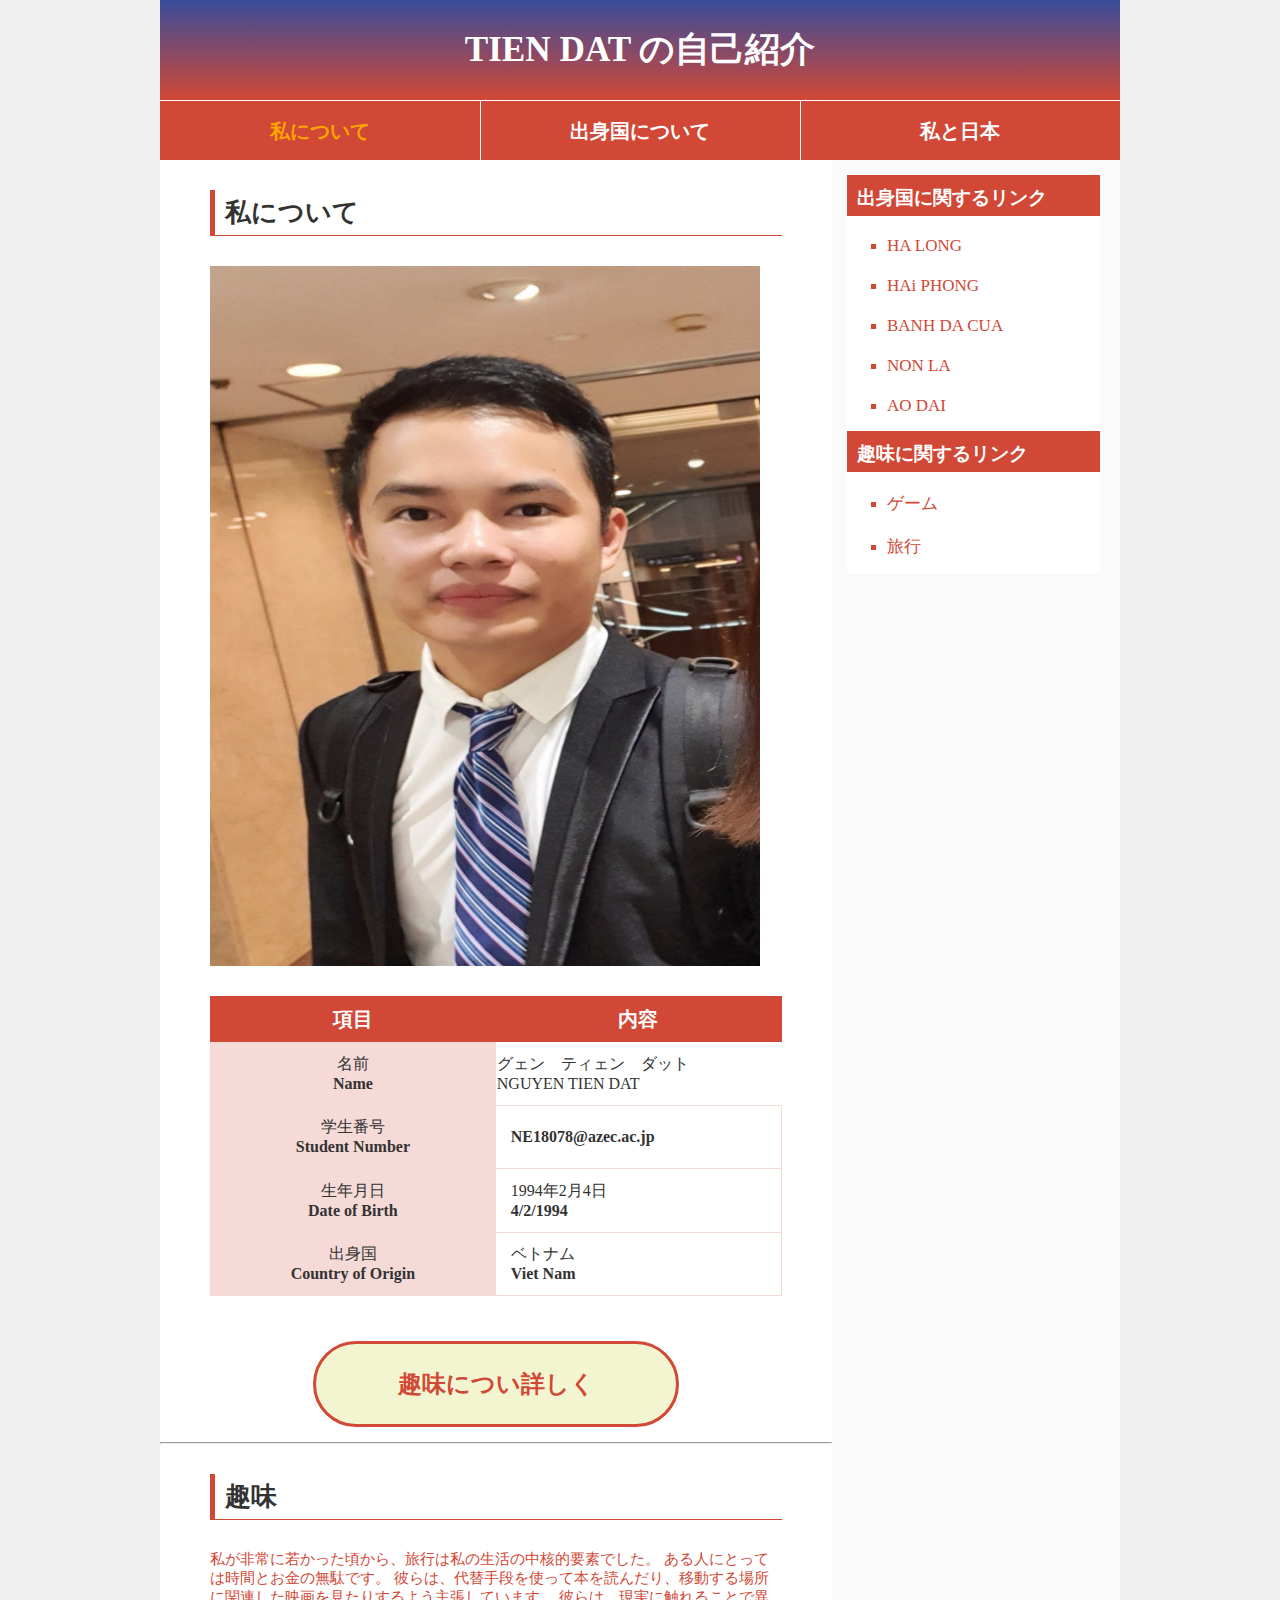
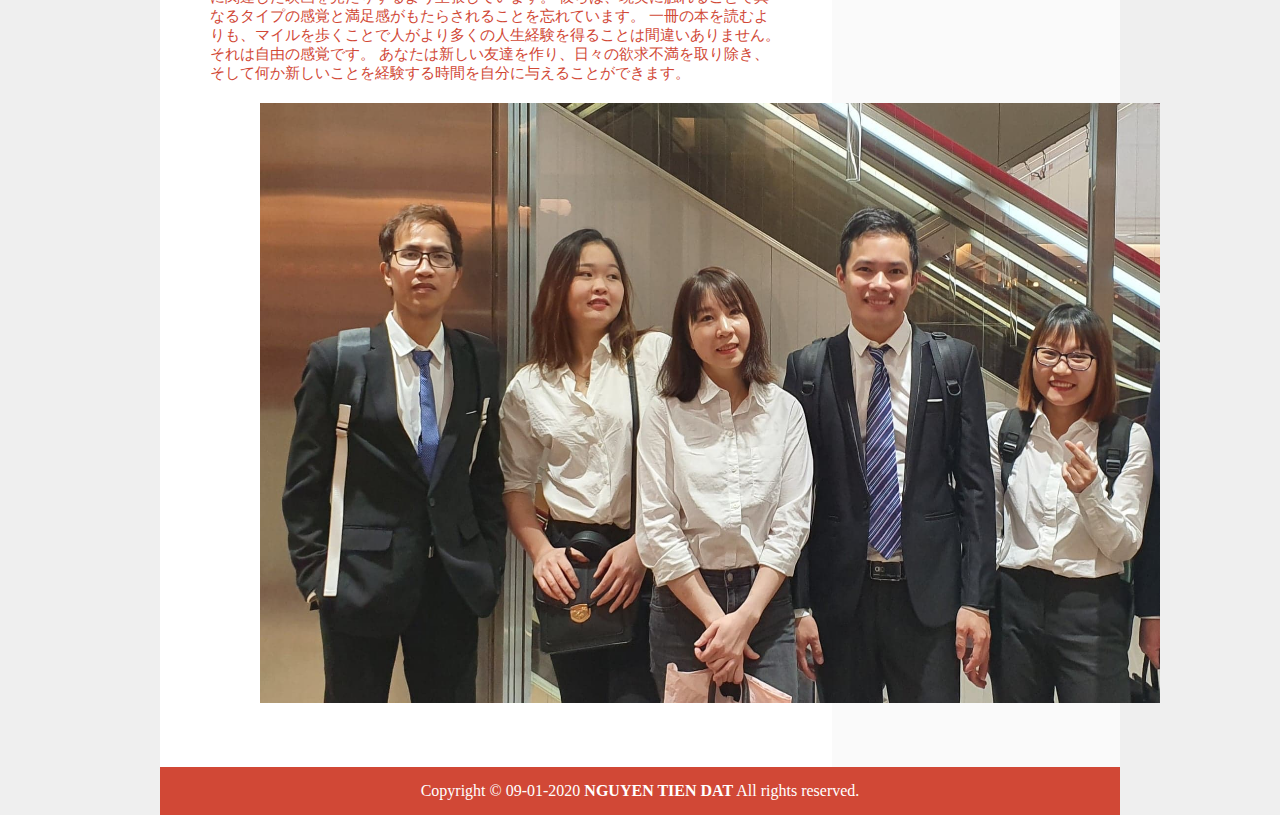
<file: index.html>
﻿<!DOCTYPE html>
<html>
<head>
  <meta charset="UTF-8">
  <title>私の自己紹介</title>
  <link rel="stylesheet" href="css/styles.css">
</head>

<body>
  <header>
      <div class="title-arena">
        <h1 class="page-title">TIEN DAT の自己紹介</h1>
      </div>
      <nav>
          <ul>
              <li><a class="topmenu current" href="index.html">私について</a></li>
              <li><a class="topmenu" href="country.html">出身国について</a></li>
              <li><a class="topmenu" href="japan.html">私と日本</a></li>
          </ul>
      </nav>
  </header>
  <div id="container">
      <div id="main">
        <h2 class="title2">私について</h2>
       <img class="myimg" src="image/as.jpg"alt="dat3" style="float:left;width:550px;height:700px;">

       <table class="tablea">
         <tr>
          <td class="tabletitle">項目</td>
          <td class="tabletitle">内容</td>
         </tr>

         <tr>
          <td class="item">名前<br><b>Name</b></td>
          <td class="td1">グェン　ティェン　ダット<br/>NGUYEN TIEN DAT</td>
          </tr>

          <tr>
           <td class="item">学生番号<br><b>Student Number</b></td>
           <td class="itemb"><b>NE18078@azec.ac.jp</b></td>
          </tr>

          <tr>
           <td class="item">生年月日<br><b>Date of Birth</b></td>
           <td class="itemb">1994年2月4日<br><b>4/2/1994</b></td>
          </tr>

          <tr>
           <td class="item">出身国<br><b>Country of Origin</b></td>
           <td class="itemb">ベトナム<br><b>Viet Nam</b></td>
           </tr>
           </table>
           <a class="myinfbutton" href="index.html#myinf">趣味につい詳しく</a>
           <div id="kn"></div>
<hr>
        <h2 id="myinf" class="title2">趣味</h2>
        <div class="mytxt">
<p>
  私が非常に若かった頃から、旅行は私の生活の中核的要素でした。

ある人にとっては時間とお金の無駄です。 彼らは、代替手段を使って本を読んだり、移動する場所に関連した映画を見たりするよう主張しています。 彼らは、現実に触れることで異なるタイプの感覚と満足感がもたらされることを忘れています。

一冊の本を読むよりも、マイルを歩くことで人がより多くの人生経験を得ることは間違いありません。 それは自由の感覚です。 あなたは新しい友達を作り、日々の欲求不満を取り除き、そして何か新しいことを経験する時間を自分に与えることができます。

<img class="myimg" src="image/dat3.jpg" alt="dat3"style="width:900px;height:600px;">
</p>
            </div>
      </div>


      <div id="sub">
      <h3 class="subh3">出身国に関するリンク</h3>
        <ul>
          <li><a href="https://www.paradisecruise.com/vi/halong-bay" target="_blank">HA LONG</a></li>
          <li><a href="http://www.vietnam-guide.com/hai-phong/" target="_blank">HAi PHONG</a></li>
          <li><a href="https://eva.vn/bep-eva/nau-banh-da-cua-dung-chat-hai-phong-c162a147938.html" target="_blank">BANH DA CUA</a></li>
          <li><a href="https://ja.wikipedia.org/wiki/%E3%83%8E%E3%83%B3%E3%83%A9%E3%83%BC" target="_blank">NON LA</a></li>
          <li><a href="http://gocnhosantruong.com/khong-gian-rieng/2305-net-dep-van-hoa-ao-dai-truyen-thong-cua-phu-nu-viet-nam" target="_blank">AO DAI</a></li>
        </ul>
        <h3 class="subh3">趣味に関するリンク</h3>
        <ul>


          <li><a href="http://pubg.dmm.com/" target="_blank">ゲーム</a></li>
          <li><a href="https://travel.com.vn/du-lich-viet-nam.aspx" target="_blank">旅行</a></li>

        </ul>
      </div>
      <footer>
          Copyright &copy; 09-01-2020 <span class="name">NGUYEN TIEN DAT</span> All rights reserved.
        </footer>
  </div>
</body>
</html>
</file>
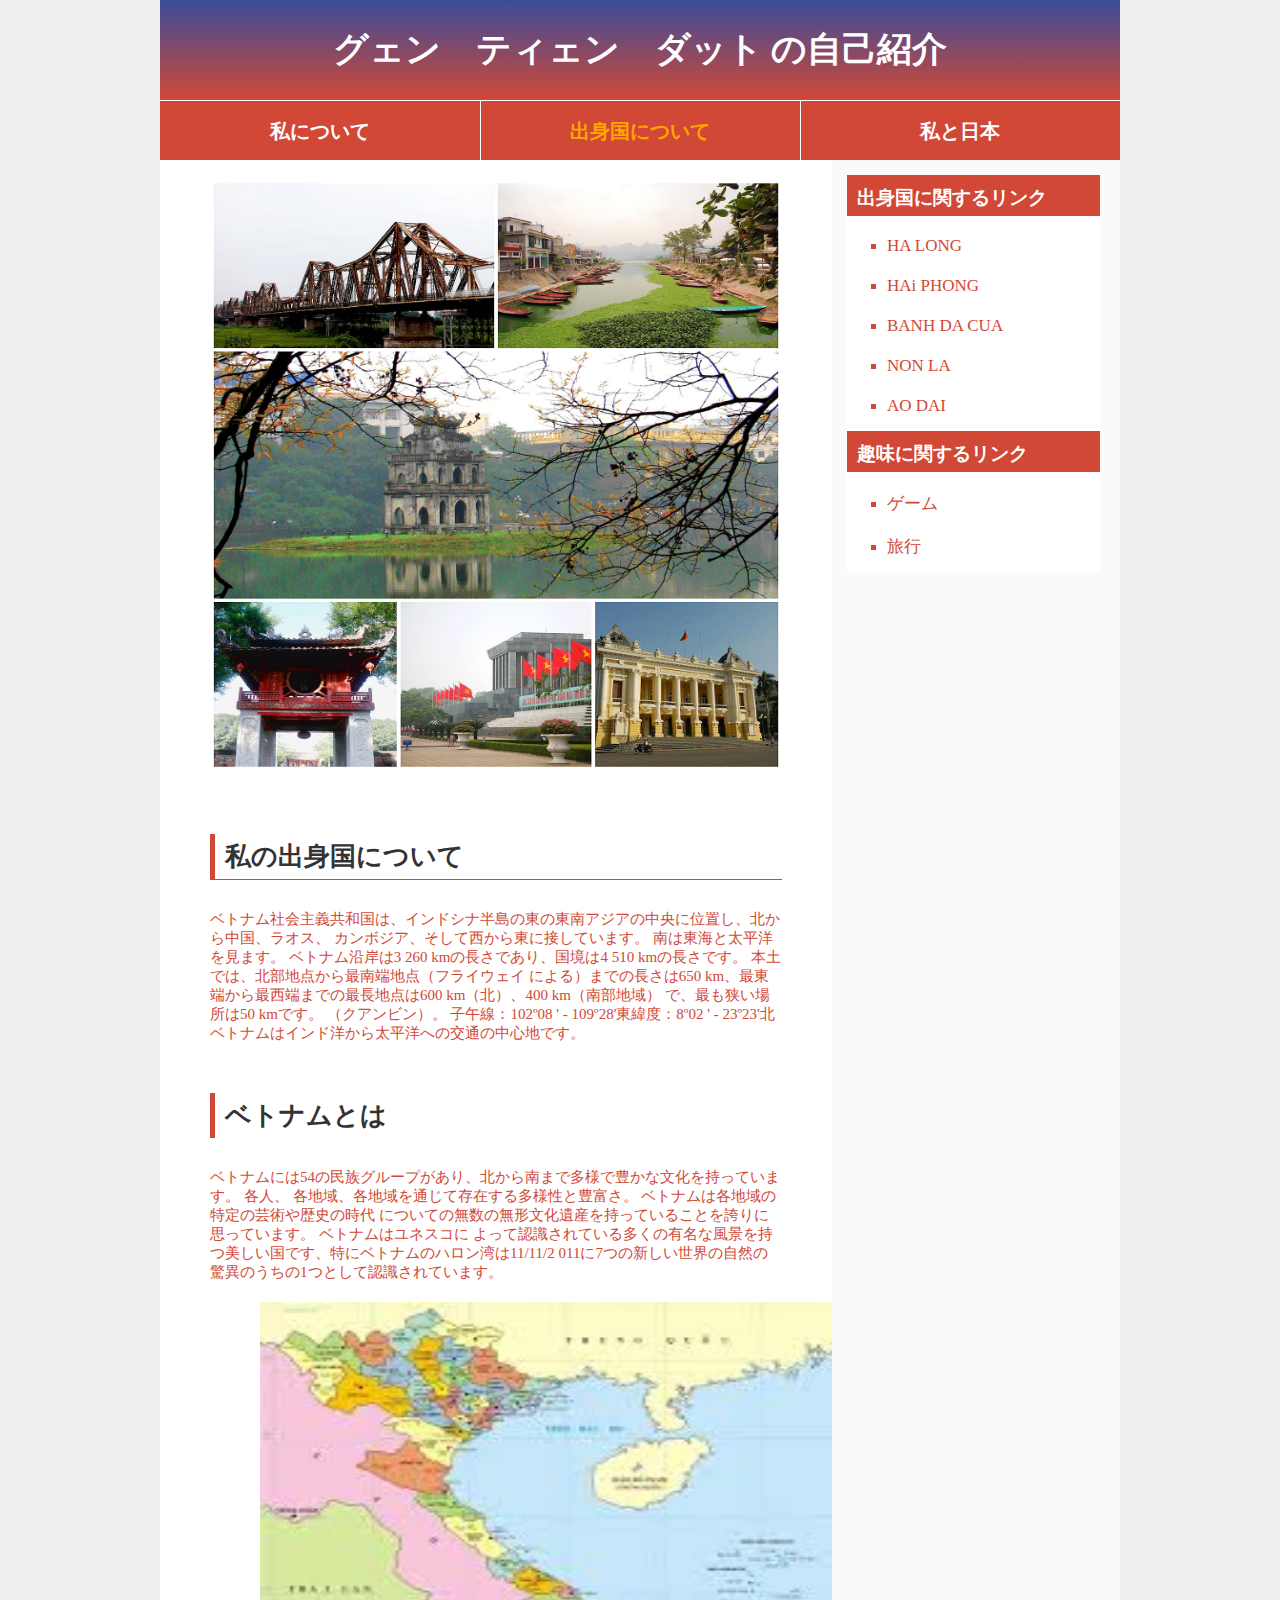
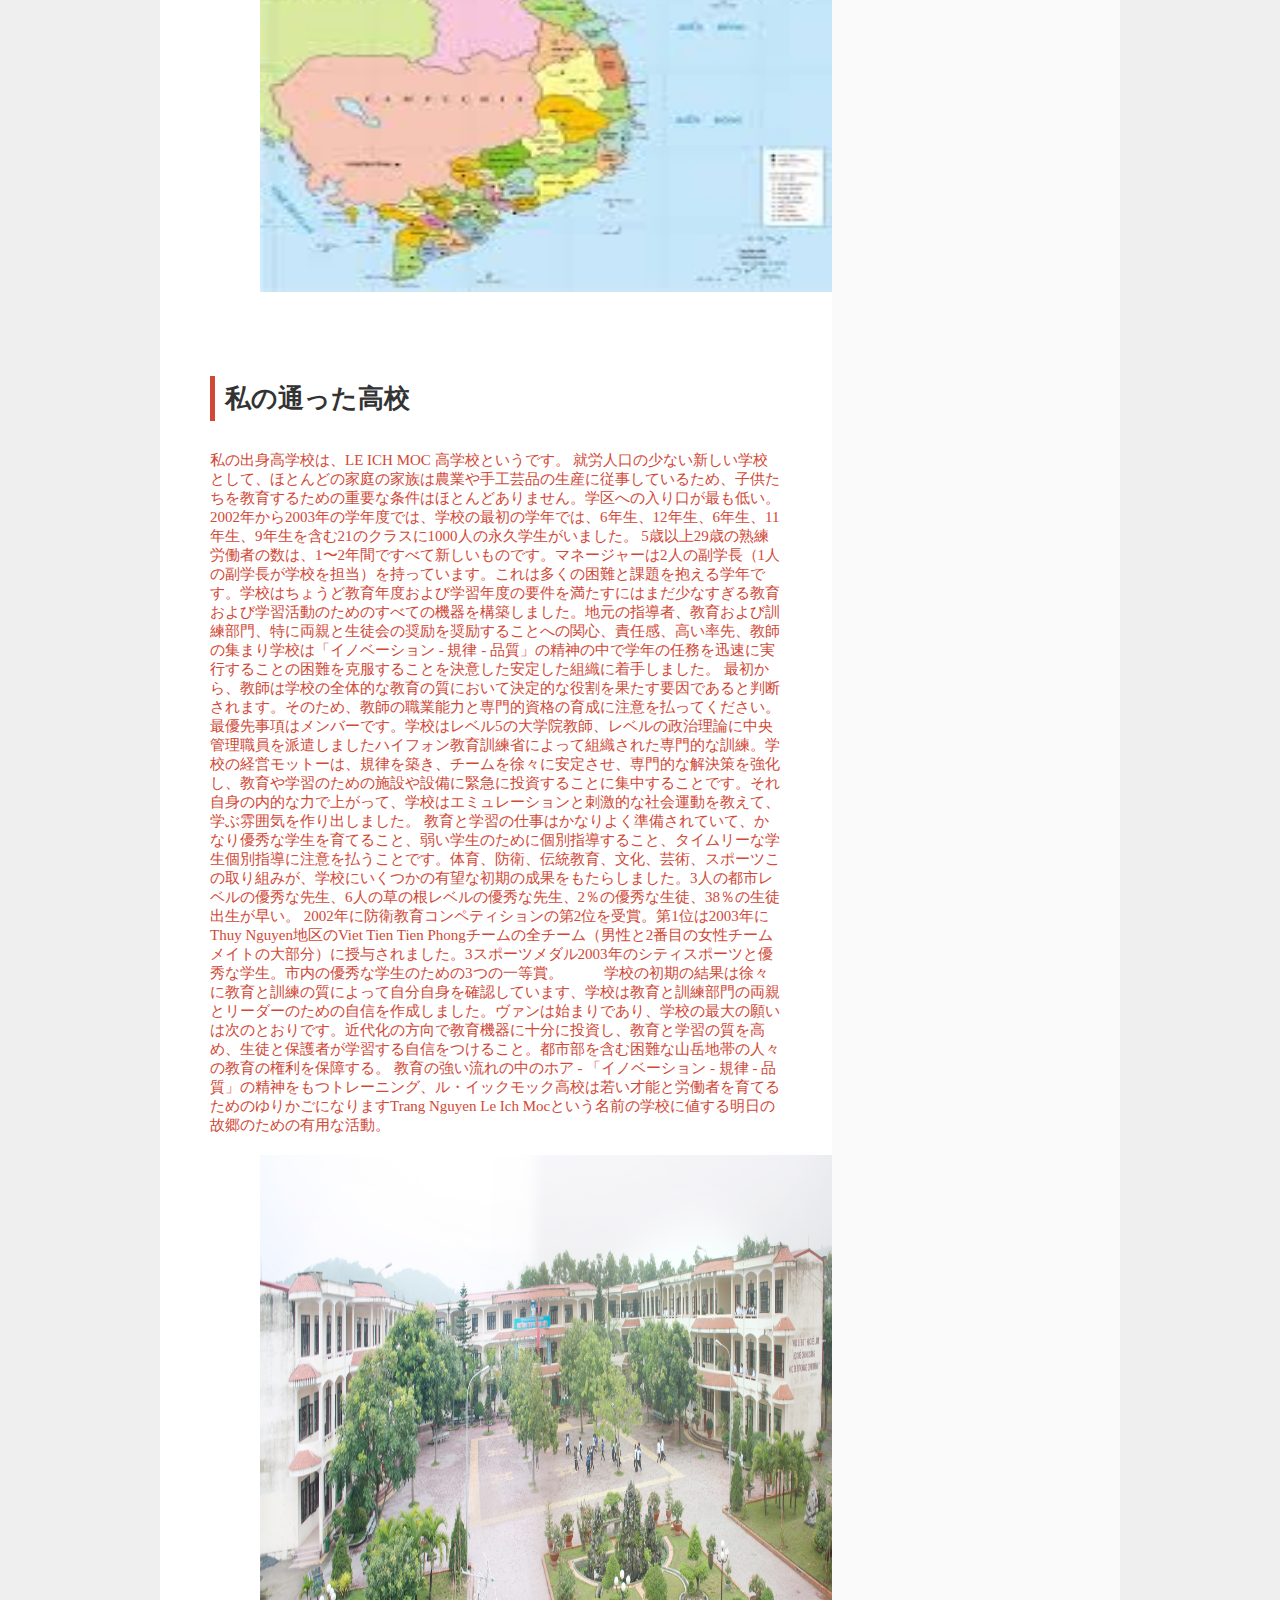
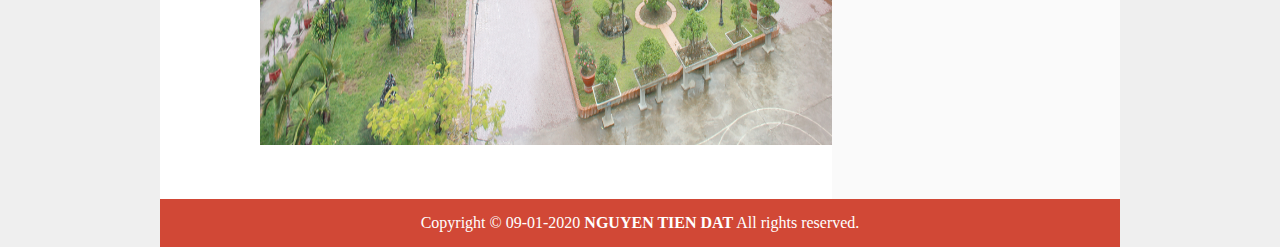
<file: country.html>
﻿<!DOCTYPE html>
<html>
<head>
  <meta charset="UTF-8">
  <title>私の自己紹介</title>
  <link rel="stylesheet" href="css/styles.css">
</head>

<body>
  <header>
      <div class="title-arena">
        <h1 class="page-title">グェン　ティェン　ダット の自己紹介</h1>
      </div>
      <nav>
          <ul>
              <li><a class="topmenu" href="index.html">私について</a></li>
              <li><a class="topmenu current" href="country.html">出身国について</a></li>
              <li><a class="topmenu" href="japan.html">私と日本</a></li>
          </ul>
      </nav>
  </header>
  <div id="container">
      <div id="main">

       <img class="myimg" src="image/hanoi.jpg" alt="Ảnh 1">

       <h2 class="title2">私の出身国について</h2>
       <p class="mytxt">
    ベトナム社会主義共和国は、インドシナ半島の東の東南アジアの中央に位置し、北から中国、ラオス、
    カンボジア、そして西から東に接しています。 南は東海と太平洋を見ます。 ベトナム沿岸は3 260
    kmの長さであり、国境は4 510 kmの長さです。 本土では、北部地点から最南端地点（フライウェイ
    による）までの長さは650 km、最東端から最西端までの最長地点は600 km（北）、400 km（南部地域）
    で、最も狭い場所は50 kmです。 （クアンビン）。 子午線：102º08 ' - 109º28'東緯度：8º02 ' -
     23º23'北ベトナムはインド洋から太平洋への交通の中心地です。
       </p>

        <h2 class="title3">ベトナムとは</h2>

        <p class="mytxt">
      ベトナムには54の民族グループがあり、北から南まで多様で豊かな文化を持っています。 各人、
      各地域、各地域を通じて存在する多様性と豊富さ。 ベトナムは各地域の特定の芸術や歴史の時代
      についての無数の無形文化遺産を持っていることを誇りに思っています。 ベトナムはユネスコに
      よって認識されている多くの有名な風景を持つ美しい国です、特にベトナムのハロン湾は11/11/2
      011に7つの新しい世界の自然の驚異のうちの1つとして認識されています。
     <img class="myimg" src="image/ban do vn.jfif" alt="ベトナムの地図">
      </p>

          <h2 class="title3">私の通った高校</h2>
          <p class="mytxt">

        
      私の出身高学校は、LE ICH MOC 高学校というです。
      就労人口の少ない新しい学校として、ほとんどの家庭の家族は農業や手工芸品の生産に従事しているため、子供たちを教育するための重要な条件はほとんどありません。学区への入り口が最も低い。 2002年から2003年の学年度では、学校の最初の学年では、6年生、12年生、6年生、11年生、9年生を含む21のクラスに1000人の永久学生がいました。 5歳以上29歳の熟練労働者の数は、1〜2年間ですべて新しいものです。マネージャーは2人の副学長（1人の副学長が学校を担当）を持っています。これは多くの困難と課題を抱える学年です。学校はちょうど教育年度および学習年度の要件を満たすにはまだ少なすぎる教育および学習活動のためのすべての機器を構築しました。地元の指導者、教育および訓練部門、特に両親と生徒会の奨励を奨励することへの関心、責任感、高い率先、教師の集まり学校は「イノベーション - 規律 - 品質」の精神の中で学年の任務を迅速に実行することの困難を克服することを決意した安定した組織に着手しました。
最初から、教師は学校の全体的な教育の質において決定的な役割を果たす要因であると判断されます。そのため、教師の職業能力と専門的資格の育成に注意を払ってください。最優先事項はメンバーです。学校はレベル5の大学院教師、レベルの政治理論に中央管理職員を派遣しましたハイフォン教育訓練省によって組織された専門的な訓練。学校の経営モットーは、規律を築き、チームを徐々に安定させ、専門的な解決策を強化し、教育や学習のための施設や設備に緊急に投資することに集中することです。それ自身の内的な力で上がって、学校はエミュレーションと刺激的な社会運動を教えて、学ぶ雰囲気を作り出しました。
教育と学習の仕事はかなりよく準備されていて、かなり優秀な学生を育てること、弱い学生のために個別指導すること、タイムリーな学生個別指導に注意を払うことです。体育、防衛、伝統教育、文化、芸術、スポーツこの取り組みが、学校にいくつかの有望な初期の成果をもたらしました。3人の都市レベルの優秀な先生、6人の草の根レベルの優秀な先生、2％の優秀な生徒、38％の生徒出生が早い。 2002年に防衛教育コンペティションの第2位を受賞。第1位は2003年にThuy Nguyen地区のViet Tien Tien Phongチームの全チーム（男性と2番目の女性チームメイトの大部分）に授与されました。3スポーツメダル2003年のシティスポーツと優秀な学生。市内の優秀な学生のための3つの一等賞。

          学校の初期の結果は徐々に教育と訓練の質によって自分自身を確認しています、学校は教育と訓練部門の両親とリーダーのための自信を作成しました。ヴァンは始まりであり、学校の最大の願いは次のとおりです。近代化の方向で教育機器に十分に投資し、教育と学習の質を高め、生徒と保護者が学習する自信をつけること。都市部を含む困難な山岳地帯の人々の教育の権利を保障する。
教育の強い流れの中のホア - 「イノベーション - 規律 - 品質」の精神をもつトレーニング、ル・イックモック高校は若い才能と労働者を育てるためのゆりかごになりますTrang Nguyen Le Ich Mocという名前の学校に値する明日の故郷のための有用な活動。
           
       <img class="myimg" src="image/thpt.jpg" alt="LE ICH MOC 高学校">
 </p>

      </div>


      <div id="sub">
      <h3 class="subh3">出身国に関するリンク</h3>
      <ul>
        <li><a href="https://www.paradisecruise.com/vi/halong-bay" target="_blank">HA LONG</a></li>
        <li><a href="http://www.vietnam-guide.com/hai-phong/" target="_blank">HAi PHONG</a></li>
        <li><a href="https://eva.vn/bep-eva/nau-banh-da-cua-dung-chat-hai-phong-c162a147938.html" target="_blank">BANH DA CUA</a></li>
        <li><a href="https://ja.wikipedia.org/wiki/%E3%83%8E%E3%83%B3%E3%83%A9%E3%83%BC" target="_blank">NON LA</a></li>
        <li><a href="http://gocnhosantruong.com/khong-gian-rieng/2305-net-dep-van-hoa-ao-dai-truyen-thong-cua-phu-nu-viet-nam" target="_blank">AO DAI</a></li>
      </ul>
      <h3 class="subh3">趣味に関するリンク</h3>
      <ul>


        <li><a href="http://pubg.dmm.com/" target="_blank">ゲーム</a></li>
        <li><a href="https://travel.com.vn/du-lich-viet-nam.aspx" target="_blank">旅行</a></li>

      </ul>
    </div>
    <footer>
        Copyright &copy; 09-01-2020 <span class="name">NGUYEN TIEN DAT</span> All rights reserved.
      </footer>
</div>
</body>
</html>
</file>
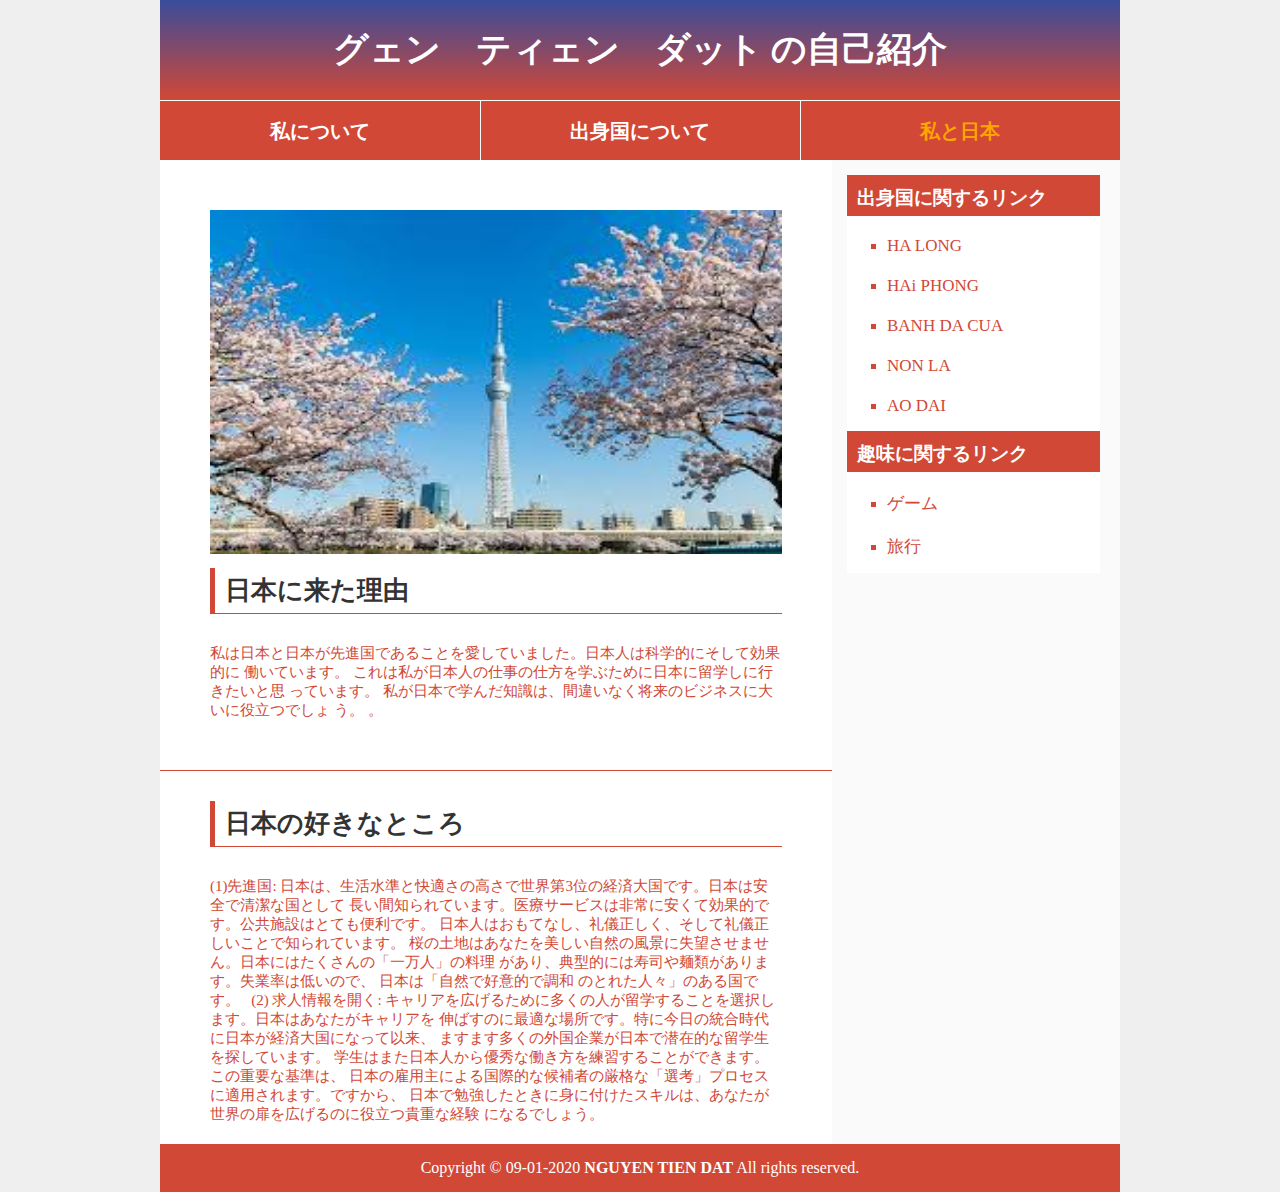
<file: japan.html>
﻿<!DOCTYPE html>
<html>
<head>
  <meta charset="UTF-8">
  <title>私の自己紹介</title>
  <link rel="stylesheet" href="css/styles.css">
</head>

<body>
  <header>
      <div class="title-arena">
        <h1 class="page-title">グェン　ティェン　ダット の自己紹介</h1>
      </div>
      <nav>
          <ul>
              <li><a class="topmenu" href="index.html">私について</a></li>
              <li><a class="topmenu" href="country.html">出身国について</a></li>
              <li><a class="topmenu current" href="japan.html">私と日本</a></li>
          </ul>
      </nav>
  </header>
  <div id="container">
      <div id="main">
<img class="japanimg" src="image/slide-1.jpg" alt="">
   <script type="text/javascript">
  window.onload = function(){
    setTimeout("switch_Image()", 3000);
  }
  var current = 1;
  var num_image = 6;
  function switch_Image(){
      current++;
      document.images['image'].src ='img/slide-' + current + '.jpg';
     if(current < num_image){
       setTimeout("switch_Image()", 3000);
     }else if(current == num_image){
       current = 0;
       setTimeout("switch_Image()", 3000);
     }
 }
</script>
 <h2 class="title2">日本に来た理由</h2>
       <p class="mytxt">
      私は日本と日本が先進国であることを愛していました。日本人は科学的にそして効果的に
      働いています。 これは私が日本人の仕事の仕方を学ぶために日本に留学しに行きたいと思
      っています。 私が日本で学んだ知識は、間違いなく将来のビジネスに大いに役立つでしょ
      う。 。
       </p>

       <div class="kn"></div>

        <h2 class="title2">日本の好きなところ</h2>

        <p class="mytxt">
  (1)先進国:
  日本は、生活水準と快適さの高さで世界第3位の経済大国です。日本は安全で清潔な国として
  長い間知られています。医療サービスは非常に安くて効果的です。公共施設はとても便利です。
  日本人はおもてなし、礼儀正しく、そして礼儀正しいことで知られています。
  桜の土地はあなたを美しい自然の風景に失望させません。日本にはたくさんの「一万人」の料理
  があり、典型的には寿司や麺類があります。失業率は低いので、  日本は「自然で好意的で調和
  のとれた人々」のある国です。

     

  (2)  求人情報を開く:

    キャリアを広げるために多くの人が留学することを選択します。日本はあなたがキャリアを
    伸ばすのに最適な場所です。特に今日の統合時代に日本が経済大国になって以来、
    ますます多くの外国企業が日本で潜在的な留学生を探しています。
    学生はまた日本人から優秀な働き方を練習することができます。この重要な基準は、
    日本の雇用主による国際的な候補者の厳格な「選考」プロセスに適用されます。ですから、
    日本で勉強したときに身に付けたスキルは、あなたが世界の扉を広げるのに役立つ貴重な経験
    になるでしょう。
     </p>
    

      </div>
 



      <div id="sub">
      <h3 class="subh3">出身国に関するリンク</h3>
      <ul>
        <li><a href="https://www.paradisecruise.com/vi/halong-bay" target="_blank">HA LONG</a></li>
        <li><a href="http://www.vietnam-guide.com/hai-phong/" target="_blank">HAi PHONG</a></li>
        <li><a href="https://eva.vn/bep-eva/nau-banh-da-cua-dung-chat-hai-phong-c162a147938.html" target="_blank">BANH DA CUA</a></li>
        <li><a href="https://ja.wikipedia.org/wiki/%E3%83%8E%E3%83%B3%E3%83%A9%E3%83%BC" target="_blank">NON LA</a></li>
        <li><a href="http://gocnhosantruong.com/khong-gian-rieng/2305-net-dep-van-hoa-ao-dai-truyen-thong-cua-phu-nu-viet-nam" target="_blank">AO DAI</a></li>
      </ul>
      <h3 class="subh3">趣味に関するリンク</h3>
      <ul>


        <li><a href="http://pubg.dmm.com/" target="_blank">ゲーム</a></li>
        <li><a href="https://travel.com.vn/du-lich-viet-nam.aspx" target="_blank">旅行</a></li>

      </ul>
    </div>
    <footer>
        Copyright &copy; 09-01-2020 <span class="name">NGUYEN TIEN DAT</span> All rights reserved.
      </footer>
</div>
</body>
</html>
</file>
<file: css/styles.css>
@charset "UTF-8";
html,body {
    margin: 0;
    padding: 0;
    font-family: "ヒラギノ角ゴ Pro W3","Hiragino Kaku Gothic Pro",
     "メイリオ", Meiryo, Osaka, "MS Pゴシック", "MS PGothic",
      "sans-serif";
    font-size: 16px;
    color: #333;
}

h1, h2, h3, h4, h5, h6{
    margin: 0;
    padding: 0;
}
p{
  margin-bottom: 30px;
}
a{
  text-decoration: none;
}

body{
  width: 100%;
  background: #efefef;
}
header{
  width: 960px;
  height: 160px;
  margin-left: auto;
  margin-right: auto;
  text-align: center;
  vertical-align: middle;
}
.title-arena{
  height: 40px;
  padding-top: 30px;
  padding-bottom: 30px;
  background: linear-gradient(#394c9a,#d14836);
}
nav{
  height: 60px;
  margin: 0;
  padding: 0;
  box-sizing: border-box;
  background:#d14836;
}
nav ul{
  width: 100%;
  margin: 0;
  padding: 0;
  font-size: 0;
}
nav ul li{
  display: inline-block;
  width: 33.333333333333%;
  height: 60px;
  margin: 0;
  padding: 0;
}
nav ul li a{
  display: block;
  font-size: 20px;
  font-weight: bold;
  color: #fff;
  text-decoration: none;
  height: 30px;
  line-height: 30px;
  padding: 15px 0;
  border-top: 1px solid #fff;
  border-left: 1px solid #ffffff;
}
nav ul li a:hover{
  font-size: 22px;
  color: orange;
  padding: 14px 0 15px 0;
}

nav ul li a.current{
  color: orange;
}

nav ul li:first-child a{
  border-left: none;
}

.page-title{
  font-size: 2.2em;
  line-height: 40px;
  margin: 0;
  color: white;
}
#container{
  width: 960px;
  min-height: 100%;
  margin-left: auto;
  margin-right: auto;
  background: #fafafa;
}
#main{
  width: 70%;
  background: #fff;
  margin: 0;
  float: left;

}
#sub{
  width: 30%;
  background: #fafafa;
  margin: 0;
  float: left;
  height: auto;
}
footer{
  clear: both;
  margin-left: auto;
  margin-right: auto;
  padding: 15px 0;
  background: #d14836;
  text-align: center;
  color: #fff;
}
footer span.name{
  font-weight: bold;
}
.title{
  margin: 0 0 30px 0;
  height: 40px;
  line-height: 30px;
  font-size: 26px;
  padding:  5px 0 5px 10px;
  border-left: 5px solid #4169e1;
  border-bottom: 1px solid #4169e1;
}
section{
  width: 960px;
  margin-left: auto;
  margin-right: auto;
  vertical-align: middle;
}
.title2{
  margin: 30px 50px 10px;
  height: 40px;
  font-size: 26px;
  padding-top: 5px;
  padding-left: 10px;
  border-bottom: 1px solid #d14836;
  border-left: 5px solid #d14836;
}

.title3{
  margin: 50px 50px 10px;
  height: 40px;
  font-size: 26px;
  padding-top: 5px;
  padding-left: 10px;
  border-left: 5px solid #d14836;
}

.txta{
  margin: 50px 30px 10px;
}
.myimg{
  margin: 20px 50px 30px 50px;
  height: 590px;
  width: 572px;
}

.japanimg{
  margin: 50px 50px -20px 50px;
  height: 344px;
  width: 572px;
}


.tablea{
  height: 300px;
  width: 572px;
  margin-left: 50px;
  margin-bottom: 45px;
  border-collapse: collapse;
}

.tabletitle{
  width: 285px;
  background: #d14836;
  font-weight: bold;
  font-size: 20px;
  border: 1px solid #d14836;
  text-align: center;
  color: white;
}

.kn{
  margin-top: 50px;
  border-top: 1px solid #d14836;
}

.item{
  background: #F6DAD7;
  border: 1px solid #F6DAD7;
  text-align: center;
}

.itemb{
  border: 1px solid #F6DAD7;
  padding-left: 15px;
}

.subh3{
  font-weight: bold;
  padding: 10px;
  background: #d14836;
  margin: 15px 20px -20px 15px;
  color: white;
}

#sub ul{
  margin: 15px 20px -15px 15px;
  list-style: square;
  color: #d14836;
  background: white;
  padding-bottom: 15px;
}

#sub ul li{
  padding: 20px 0px 0px 0px;

}

#sub ul li a{
  margin-top: 5px;
  padding-bottom: 2px;
  color: #d14836;
  font-size: 17px;
}

#sub ul li a:hover{
  font-weight: bold;
}

.mytxt{
  margin: 30px 50px 20px 50px;
  font-size: 15px;
  color: #d14836;
}

.myinfbutton{
  font-size: 24px;
  margin: 15px auto 15px auto;
  width: 360px;
  line-height: 30px;
  display:block;
  border: 3px solid #d14836;
  color: #d14836;
  border-radius: 62px;
  text-align: center;
  background: #f3f5d1;
  padding: 25px 0 25px 0;
  font-weight: bold;
}

.myinfbutton:hover{
  color: #f3f5d1;
  background: #d14836;
}

#imgst{
  float: left;
  margin: 0px 25px 5px 0px;
  width: 320px;
  height: 180px;
}

#imgst2{
  float: right;
  margin: 0px 25px 5px 15px;
  width: 355px;
  height: 219px;
}
</file>
